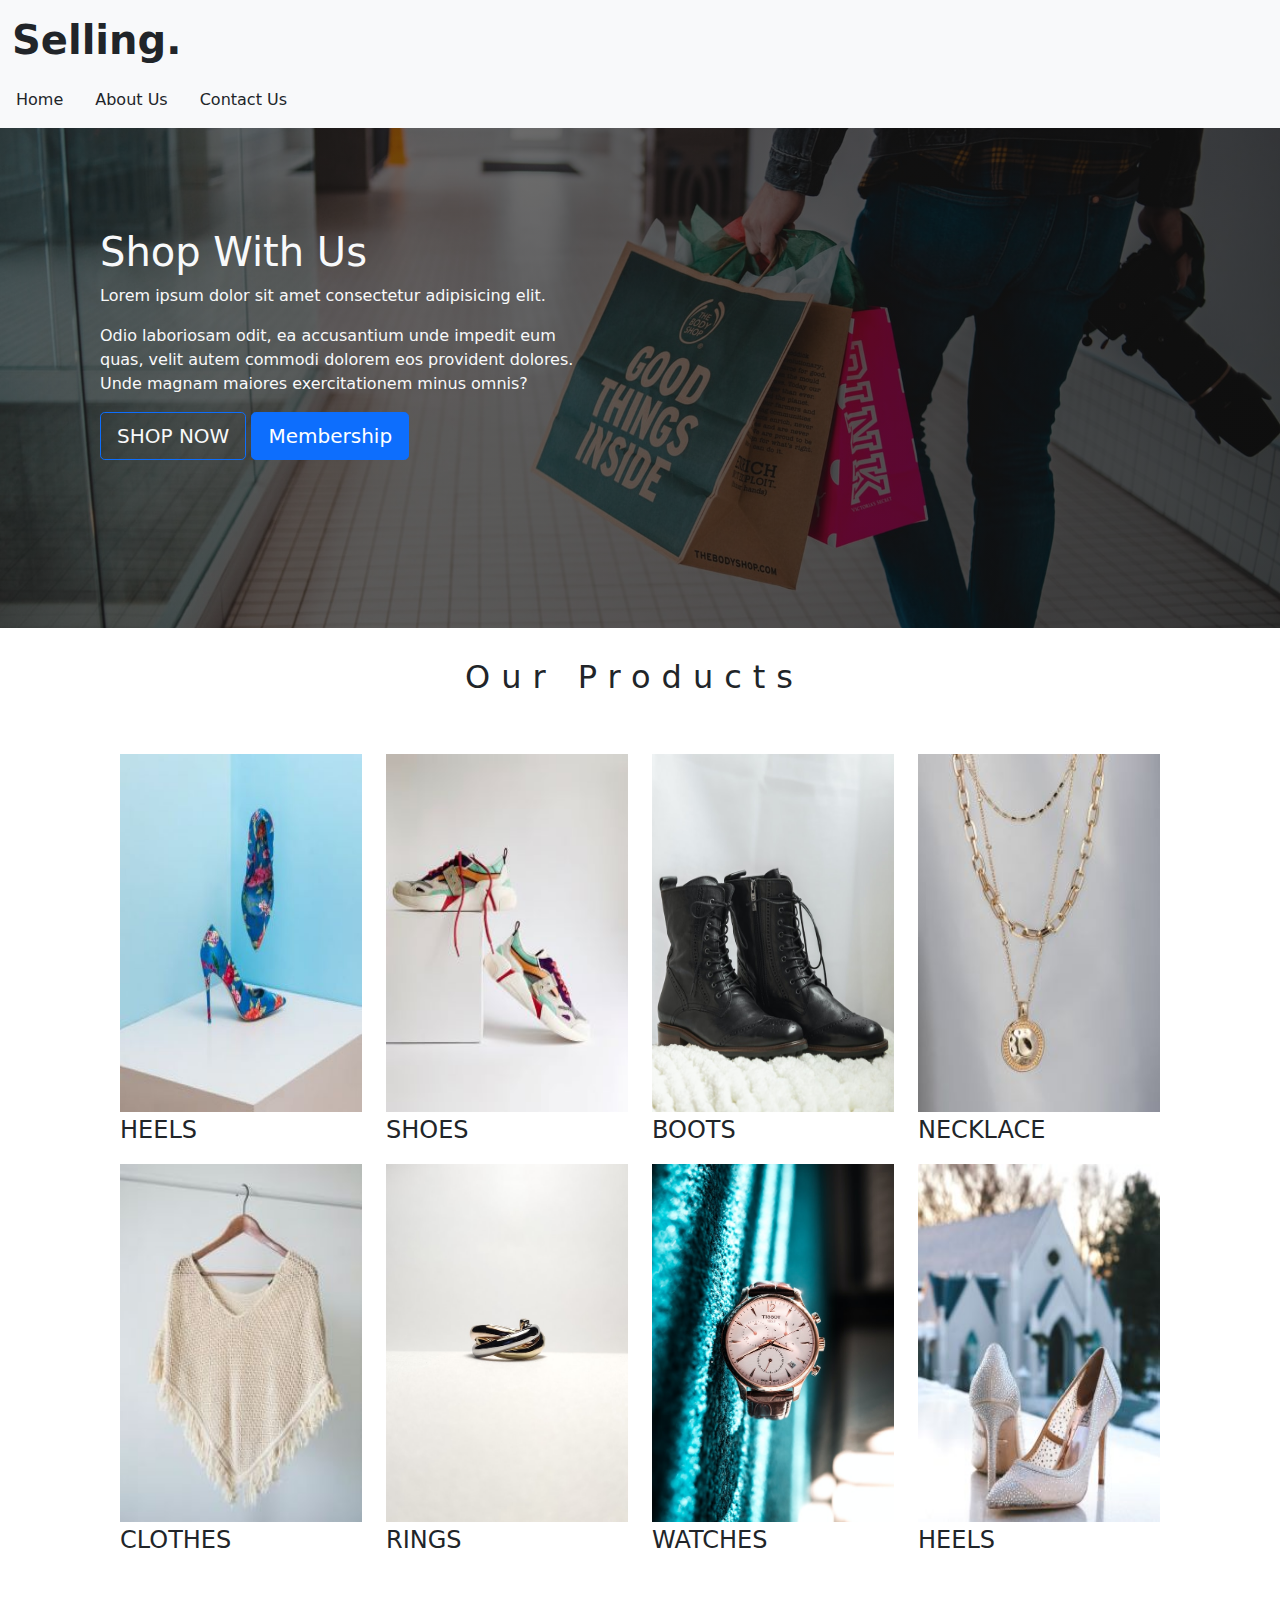
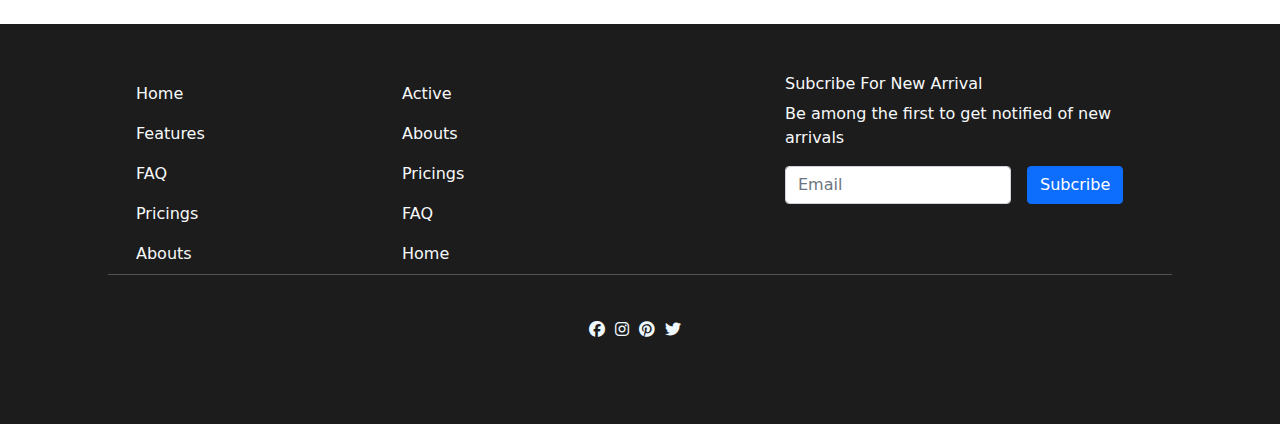
<file: index.html>
<!DOCTYPE html>
<html lang="en">
<head>
    <meta charset="UTF-8">
    <meta http-equiv="X-UA-Compatible" content="IE=edge">
    <meta name="viewport" content="width=device-width, initial-scale=1.0">
    <title>Framework</title>
    <link href="https://fonts.googleapis.com/css2?family=Roboto:wght@300&display=swap" rel="stylesheet">
    <link rel="stylesheet" href="https://cdnjs.cloudflare.com/ajax/libs/font-awesome/6.1.1/css/all.min.css">
    <link rel="stylesheet" href="css/bootstrap.min.css">
    <link rel="stylesheet" href="style.css">
</head>
<body>
    <div class="nav-section">
        <nav class="navbar navbar-light bg-light">
            <div class="container-fluid">
              <span class="navbar-text">
              <h1 class="fw-bolder link-dark">Selling.</h1>
              </span>
            </div>
            <ul class="nav justify-content-end">
                <li class="nav-item">
                  <a class="nav-link active link-dark" aria-current="page" href="index.html">Home</a>
                </li>
                <li class="nav-item">
                  <a class="nav-link link-dark" href="about.html">About Us</a>
                </li>
                <li class="nav-item">
                  <a class="nav-link link-dark"  href="contact.html">Contact Us</a>
                </li> 
              </ul>
          </nav>
    </div>
    <div class="navi-images"> 
        <div class="img-container"> 
            <div class="spacing">
        <h1 class="text-light">Shop With Us</h1>
        <p class="text-light">Lorem ipsum dolor sit amet consectetur adipisicing elit.<div class="hid text-light">Odio laboriosam odit, ea accusantium unde impedit eum quas, velit autem commodi dolorem eos provident dolores. Unde magnam maiores exercitationem minus omnis?</div></p>
              <button type="button" class="btn btn-outline-primary btn-lg link-light">SHOP NOW</button>
            <button class="btn btn-primary btn-lg" type="button">Membership</button>
          </div>
        </div>
    </div> 
    </div>
    <div class="foot-section">
         <div class="mx-auto" style="width: 350px;">
        <h2 class="space">Our Products</h2>
        </div>
        <div class="container">
            <div class="image-section-flex">
              <div class="row">
                <div class="col">
                  <img src="./img/heel.jpg" class="img-fluid" alt="..." style="height:358px" width="313">
                  <p class="fs-4 lh-base">HEELS</p>
                </div>
                <div class="col">
                  <img src="./img/shoes.jpg" class="img-fluid" alt="..." style="height:358px" width="313">
                  <p class="fs-4 lh-base">SHOES</p>
                </div>
                <div class="col">
                  <img src="./img/boots.jpg" class="img-fluid" alt="..." style="height:358px" width="313"> 
                  <p class="fs-4 lh-base">BOOTS</p>
                </div>
                <div class="col"> 
                  <img src="./img/jewelry.jpg" class="img-fluid" alt="..." style="height:358px" width="313">
                  <p class="fs-4 lh-base">NECKLACE</p>
                </div>
              </div>
             </div>
             <div class="image-section-flex-one">
              <div class="row">
                <div class="col">
                  <img src="./img/clothess.jpg" class="img-fluid" alt="..." style="height:358px" width="313">
                  <p class="fs-4 lh-base">CLOTHES</p>
                </div>
                <div class="col">
                  <img src="./img/ring.jpg" class="img-fluid" alt="..." style="height:358px" width="313">
                  <p class="fs-4 lh-base">RINGS</p>
                </div>
                <div class="col">
                  <img src="./img/watch.jpg" class="img-fluid" alt="..." style="height:358px" width="313">
                  <p class="fs-4 lh-base">WATCHES</p>
                </div>
                <div class="col"> 
                  <img src="./img/heels.jpg" class="img-fluid" alt="..." style="height:358px" width="313">
                  <p class="fs-4 lh-base">HEELS</p>
                </div>
              </div>
             </div>
        </div>
   <div class="footing-section">
    <div class="foot-container">
      <div class="container">
        <div class="row">
          <div class="col-sm-3 link-light">
            <nav class="nav flex-column">
              <a class="nav-link active link-light" aria-current="page" href="index.html">Home</a>
              <a class="nav-link link-light" href="#">Features</a>
              <a class="nav-link link-light" href="#">FAQ</a>
              <a class="nav-link link-light" href="#">Pricings</a>
              <a class="nav-link link-light" href="about.html">Abouts</a>
            </nav>
          </div>
          <div class="col-sm-9">
            <div class="row">
              <div class="col-8 col-sm-6 link-light">
                <nav class="nav flex-column">
                  <a class="nav-link active link-light" aria-current="page" href="#">Active</a>
                  <a class="nav-link link-light" href="#">Abouts</a>
                  <a class="nav-link link-light" href="#">Pricings</a>
                  <a class="nav-link link-light" href="#">FAQ</a>
                 <a class="nav-link link-light" href="#">Home</a>
                </nav>
              </div>
              <div class="col-4 col-sm-6 link-light">
                <h6>Subcribe For New Arrival</h6>
                <p>Be among the first to get notified of new arrivals</p>
                <form class="row g-3">
                  <div class="col-auto">
                    <label for="inputPassword2" class="visually-hidden">Email Address</label>
                    <input type="password" class="form-control" id="inputPassword2" placeholder="Email">
                  </div>
                  <div class="col-auto">
                    <button type="submit" class="btn btn-primary mb-3">Subcribe</button>
                  </div>
                </form>
              </div>
            </div>
          </div>
          <hr class="link-light">
        </div>
        <div class="icon-flex">
          <i class="fa-brands fa-facebook"></i>
          <i class="fa-brands fa-instagram"></i>
          <i class="fa-brands fa-pinterest"></i>
          <i class="fa-brands fa-twitter"></i>
      </div>
      </div>
    </div>
   </div>
</body>
<script src="js/bootstrap.js"></script>
</html>
</file>
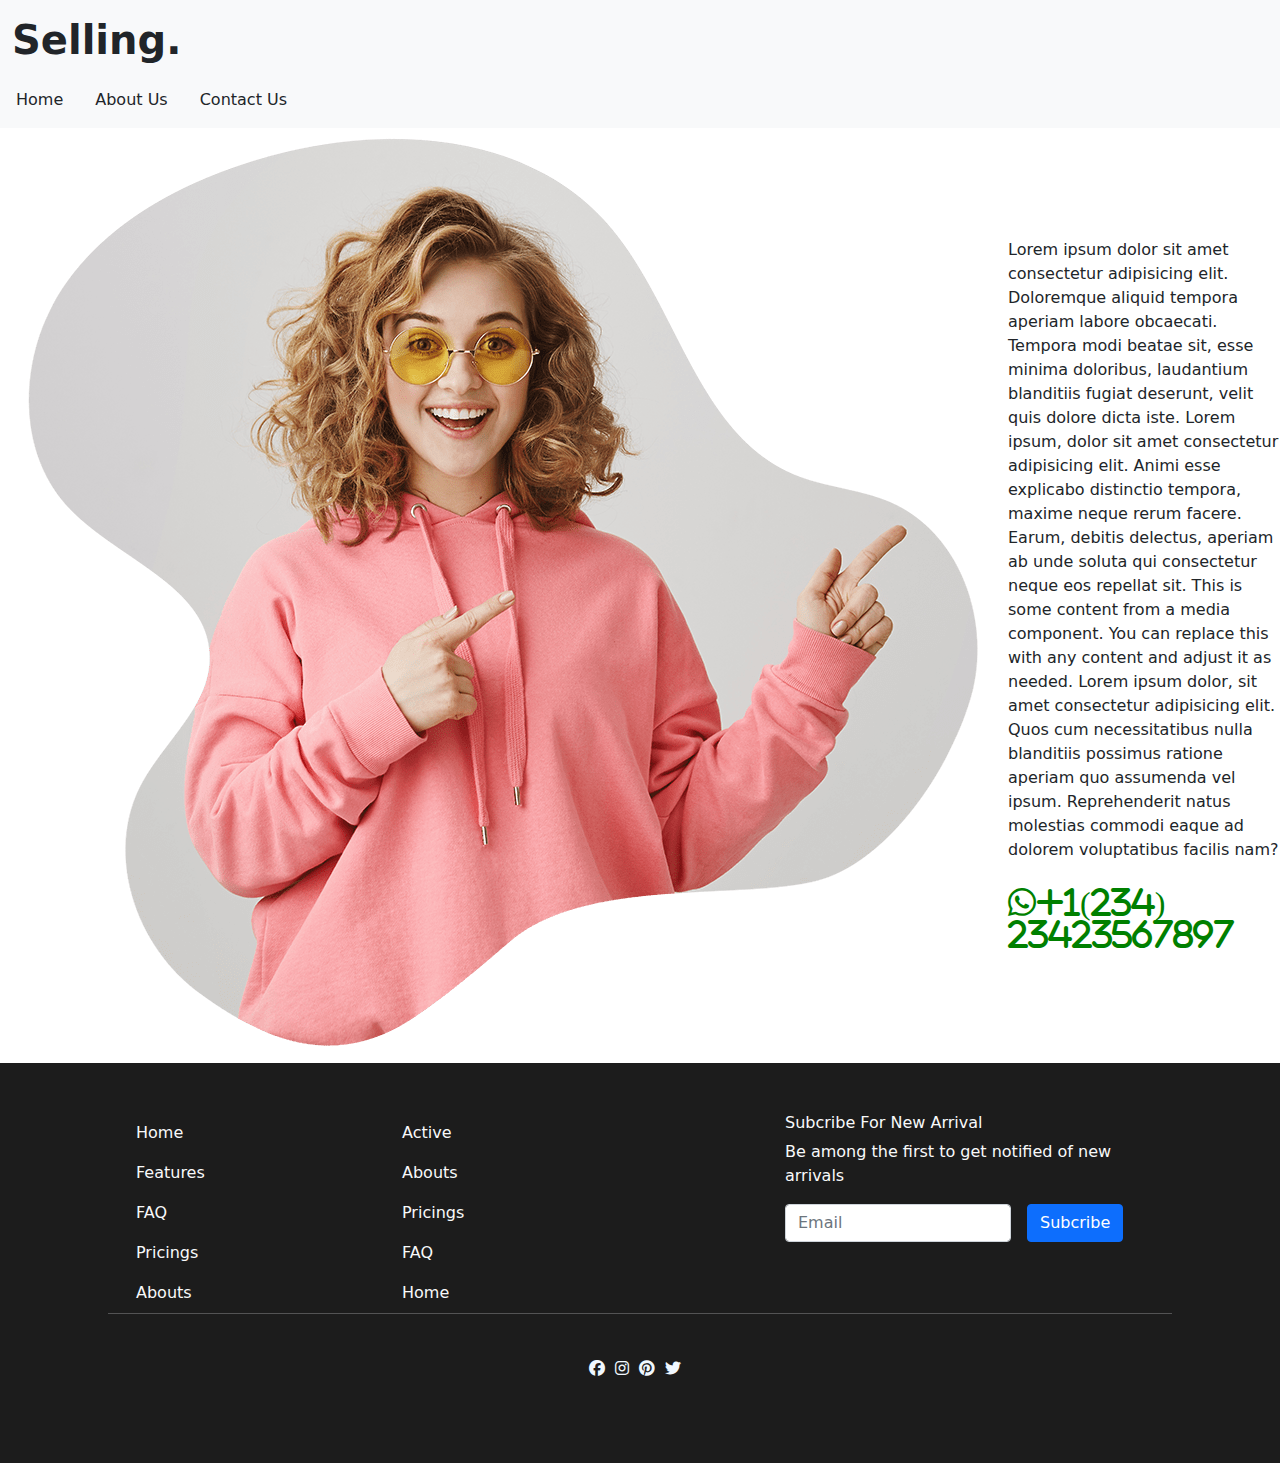
<file: about.html>
<!DOCTYPE html>
<html lang="en">
<head>
    <meta charset="UTF-8">
    <meta http-equiv="X-UA-Compatible" content="IE=edge">
    <meta name="viewport" content="width=device-width, initial-scale=1.0">
    <title>Framework About</title>
    <link href="https://fonts.googleapis.com/css2?family=Roboto:wght@300&display=swap" rel="stylesheet">
    <link rel="stylesheet" href="https://cdnjs.cloudflare.com/ajax/libs/font-awesome/6.1.1/css/all.min.css">
    <link rel="stylesheet" href="css/bootstrap.min.css">
    <link rel="stylesheet" href="style.css">
</head>
<body>
    <div class="nav-section">
        <nav class="navbar navbar-light bg-light">
            <div class="container-fluid">
              <span class="navbar-text">
              <h1 class="fw-bolder link-dark">Selling.</h1>
              </span>
            </div>
            <ul class="nav justify-content-end">
                <li class="nav-item">
                  <a class="nav-link active link-dark" aria-current="page" href="index.html">Home</a>
                </li>
                <li class="nav-item">
                  <a class="nav-link link-dark" href="about.html">About Us</a>
                </li>
                <li class="nav-item">
                  <a class="nav-link link-dark"  href="contact.html">Contact Us</a>
                </li> 
              </ul>
          </nav>
    </div>
    <div class="about-page">
        <div class="d-flex align-items-center">
            <div class="flex-shrink-0">
              <img src="./img/imgg.png" alt="..." class="d-flex flex-wrap">
            </div>
            <div class="flex-grow-1 ms-2">
              Lorem ipsum dolor sit amet consectetur adipisicing elit. Doloremque aliquid tempora aperiam labore obcaecati. Tempora modi beatae sit, esse minima doloribus, laudantium blanditiis fugiat deserunt, velit quis dolore dicta iste.  
              Lorem ipsum, dolor sit amet consectetur adipisicing elit. Animi esse explicabo distinctio tempora, maxime neque rerum facere. Earum, debitis delectus, aperiam ab unde soluta qui consectetur neque eos repellat sit.  
              This is some content from a media component. You can replace this with any content and adjust it as needed.
              Lorem ipsum dolor, sit amet consectetur adipisicing elit. Quos cum necessitatibus nulla blanditiis possimus ratione aperiam quo assumenda vel ipsum. Reprehenderit natus molestias commodi eaque ad dolorem voluptatibus facilis nam?
              <br>
              <br>
               <i class="fa-brands fa-whatsapp fa-2x">+1(234) 23423567897</i>
            </div>
          </div>
    </div>
    <div class="footing-section">
      <div class="foot-container">
        <div class="container">
          <div class="row">
            <div class="col-sm-3 link-light">
              <nav class="nav flex-column">
                <a class="nav-link active link-light" aria-current="page" href="index.html">Home</a>
                <a class="nav-link link-light" href="#">Features</a>
                <a class="nav-link link-light" href="#">FAQ</a>
                <a class="nav-link link-light" href="#">Pricings</a>
                <a class="nav-link link-light" href="about.html">Abouts</a>
              </nav>
            </div>
            <div class="col-sm-9">
              <div class="row">
                <div class="col-8 col-sm-6 link-light">
                  <nav class="nav flex-column">
                    <a class="nav-link active link-light" aria-current="page" href="#">Active</a>
                    <a class="nav-link link-light" href="#">Abouts</a>
                    <a class="nav-link link-light" href="#">Pricings</a>
                    <a class="nav-link link-light" href="#">FAQ</a>
                   <a class="nav-link link-light" href="#">Home</a>
                  </nav>
                </div>
                <div class="col-4 col-sm-6 link-light">
                  <h6>Subcribe For New Arrival</h6>
                  <p>Be among the first to get notified of new arrivals</p>
                  <form class="row g-3">
                    <div class="col-auto">
                      <label for="inputPassword2" class="visually-hidden">Email Address</label>
                      <input type="password" class="form-control" id="inputPassword2" placeholder="Email">
                    </div>
                    <div class="col-auto">
                      <button type="submit" class="btn btn-primary mb-3">Subcribe</button>
                    </div>
                  </form>
                </div>
              </div>
            </div>
            <hr class="link-light">
          </div>
          <div class="icon-flex">
            <i class="fa-brands fa-facebook"></i>
            <i class="fa-brands fa-instagram"></i>
            <i class="fa-brands fa-pinterest"></i>
            <i class="fa-brands fa-twitter"></i>
        </div>
        </div>
      </div>
     </div>
</body>
</html>
</file>
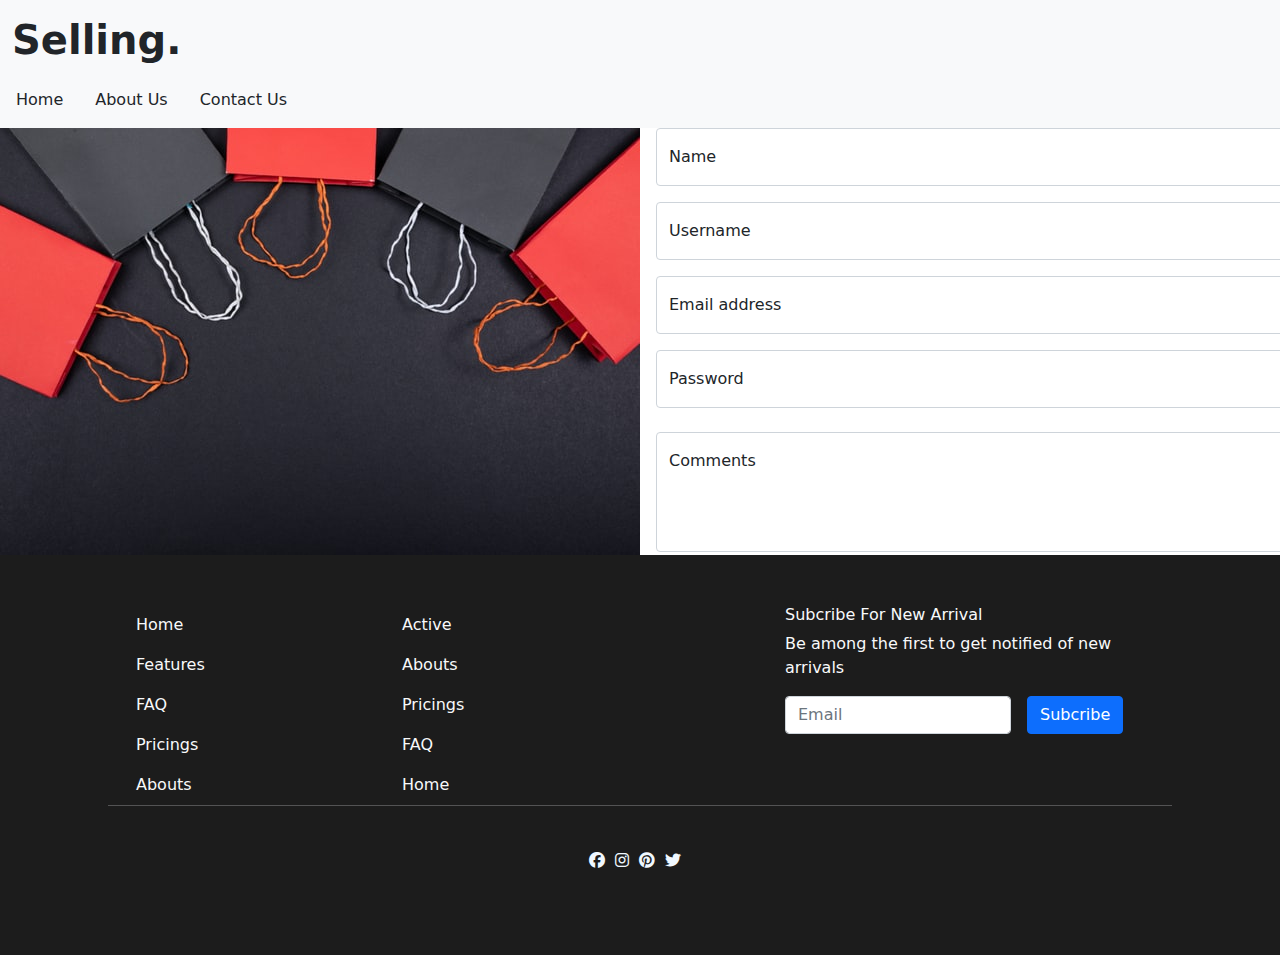
<file: contact.html>
<!DOCTYPE html>
<html lang="en">
<head>
    <meta charset="UTF-8">
    <meta http-equiv="X-UA-Compatible" content="IE=edge">
    <meta name="viewport" content="width=device-width, initial-scale=1.0">
    <title>Framework Contact</title>
    <link href="https://fonts.googleapis.com/css2?family=Roboto:wght@300&display=swap" rel="stylesheet">
    <link rel="stylesheet" href="https://cdnjs.cloudflare.com/ajax/libs/font-awesome/6.1.1/css/all.min.css">
    <link rel="stylesheet" href="css/bootstrap.min.css">
    <link rel="stylesheet" href="style.css">
</head>
<body>
    <div class="nav-section">
        <nav class="navbar navbar-light bg-light">
            <div class="container-fluid">
              <span class="navbar-text">
              <h1 class="fw-bolder link-dark">Selling.</h1>
              </span>
            </div>
            <ul class="nav justify-content-end">
                <li class="nav-item">
                  <a class="nav-link active link-dark" aria-current="page" href="index.html">Home</a>
                </li>
                <li class="nav-item">
                  <a class="nav-link link-dark" href="about.html">About Us</a>
                </li>
                <li class="nav-item">
                  <a class="nav-link link-dark"  href="contact.html">Contact Us</a>
                </li> 
              </ul>
          </nav>
    </div>
    <div class="form-section">
        <div class="d-flex">
            <div class="flex-shrink-0">
              <img src="./img/envelop.jpg" alt="..." class="dee">
            </div>
            <br>
            <div class="flex-grow-1 ms-3">
                <div class="form-floating mb-3">
                    <input type="text" class="form-control" id="floatingInput" style="width: 700px" placeholder="oyindamola">
                    <label for="floatingInput">Name</label>
                  </div>
                  <div class="form-floating mb-3">
                    <input type="text" class="form-control" id="floatingInput" style="width: 700px" placeholder="oyindamola">
                    <label for="floatingInput">Username</label>
                  </div>
                  <div class="form-floating mb-3">
                    <input type="email" class="form-control" id="floatingInput" style="width: 700px"  placeholder="name@example.com">
                    <label for="floatingInput">Email address</label>
                  </div>
                  <div class="form-floating">
                    <input type="password" class="form-control" id="floatingPassword" style="width: 700px"  placeholder="Password">
                    <label for="floatingPassword">Password</label>
                  </div>
                  <br>
                  <div class="form-floating">
                    <textarea class="form-control" placeholder="Leave a comment here" id="floatingTextarea2" style="height: 120px; width: 700px"></textarea>
                    <label for="floatingTextarea2">Comments</label>
                  </div>
             </div>
        </div>
    </div>
    <div class="footing-section">
      <div class="foot-container">
        <div class="container">
          <div class="row">
            <div class="col-sm-3 link-light">
              <nav class="nav flex-column">
                <a class="nav-link active link-light" aria-current="page" href="index.html">Home</a>
                <a class="nav-link link-light" href="#">Features</a>
                <a class="nav-link link-light" href="#">FAQ</a>
                <a class="nav-link link-light" href="#">Pricings</a>
                <a class="nav-link link-light" href="about.html">Abouts</a>
              </nav>
            </div>
            <div class="col-sm-9">
              <div class="row">
                <div class="col-8 col-sm-6 link-light">
                  <nav class="nav flex-column">
                    <a class="nav-link active link-light" aria-current="page" href="#">Active</a>
                    <a class="nav-link link-light" href="#">Abouts</a>
                    <a class="nav-link link-light" href="#">Pricings</a>
                    <a class="nav-link link-light" href="#">FAQ</a>
                   <a class="nav-link link-light" href="#">Home</a>
                  </nav>
                </div>
                <div class="col-4 col-sm-6 link-light">
                  <h6>Subcribe For New Arrival</h6>
                  <p>Be among the first to get notified of new arrivals</p>
                  <form class="row g-3">
                    <div class="col-auto">
                      <label for="inputPassword2" class="visually-hidden">Email Address</label>
                      <input type="password" class="form-control" id="inputPassword2" placeholder="Email">
                    </div>
                    <div class="col-auto">
                      <button type="submit" class="btn btn-primary mb-3">Subcribe</button>
                    </div>
                  </form>
                </div>
              </div>
            </div>
            <hr class="link-light">
          </div>
          <div class="icon-flex">
            <i class="fa-brands fa-facebook"></i>
            <i class="fa-brands fa-instagram"></i>
            <i class="fa-brands fa-pinterest"></i>
            <i class="fa-brands fa-twitter"></i>
        </div>
        </div>
      </div>
     </div>
</body>
</html>
</file>
<file: style.css>
.img-container{
    background-image:linear-gradient(to right, rgba(13, 12, 12, 0.52), rgba(10, 10, 10, 0.73)), url('./img/shop.jpg');
    height:500px;
    width: 100%;
    background-position: center;
    background-repeat: no-repeat;
    background-size: cover;
}

.spacing{
    padding:100px;
    width:700px;
}

.space{
    letter-spacing: 11px;
}

.foot-section{
    margin-top:30px;
}

.fa-brands{
    color:green;
}

.container{
    padding:50px;
}

.footing-section .foot-container{
    background-color: rgb(28, 28, 28);
    padding-right: 0;
    margin:0;
    width:100%;
    height:400px;
}

.icon-flex{
    display:flex;
    justify-content: center;
    margin-top:30px;
}

.icon-flex .fa-brands{
    color:aliceblue;
    margin-right:10px;
}
/* media query */
@media (max-width:426px){
    .spacing{
        padding:50px;
        width:250px;
    }

   .hid{
    display:none;
   }

   .img-container image{
    width:425px;
   }

   
   .img-container .spacing{
    width:100%;
   }

   .img-container{
    width:425px;
   }

   button{
    margin-bottom:10px;
   }
  
   .d-flex{
    flex-direction: column;
   }

   .d-flex .flex-wrap{
    width: 100%;
   }

   .foot-section{
    width:100%;
   }

   .foot-section{
    margin:0;
   
   }

   .foot-section .mx-auto p{
    width: 100%;
   }

   .foot-section .space{
    width:100%;
   }

}

@media (max-width:769px){
    .spacing{
        padding:50px;
        width:350px;
    }

   button{
    margin-bottom:10px;
   }

   .foot-section{
    margin:0;
   
   }

   .img-container image{
    width:768px;
   }

    
   .img-container button{
    width:100%;
   }

   .d-flex{
    flex-direction: column;
   }

   .d-flex .flex-wrap{
    width: 100%;
   }

   .d-flex .dee{
    width:100%;
   }

   .foot-section .mx-auto p{
    width: 100%;
   }

   .foot-section .mx-auto .space{
    width: 425px;
   }
}
</file>
